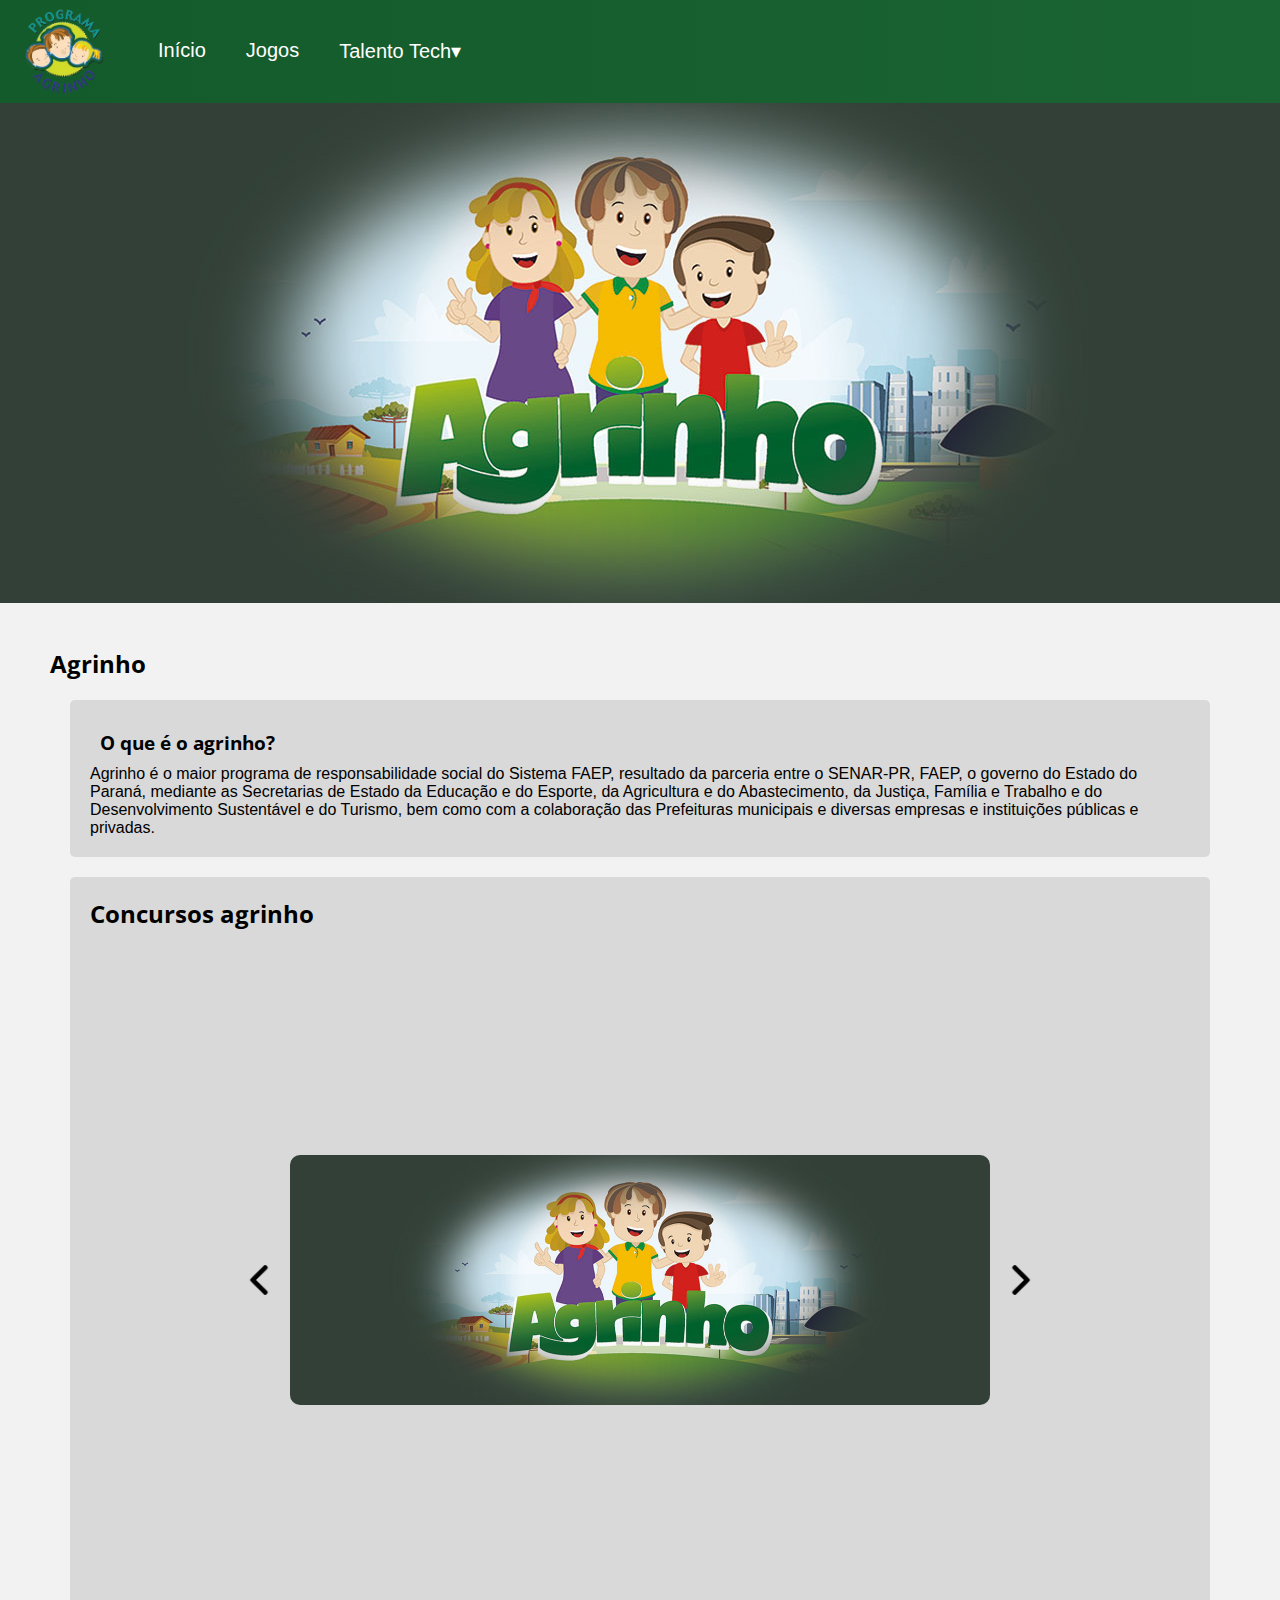
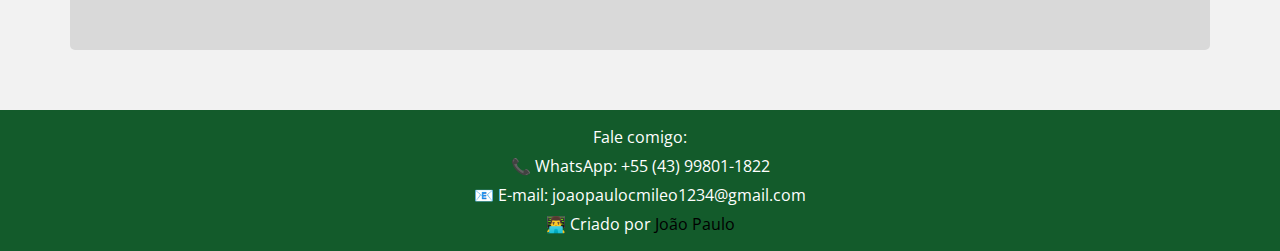
<file: index.html>
<!DOCTYPE html>
<html lang="pt-br">
<head>
    <meta charset="UTF-8">
    <meta http-equiv="X-UA-Compatible" content="IE=edge">
    <meta name="viewport" content="width=device-width, initial-scale=1.0">
    <link rel="stylesheet" href="css/style.css">
    <link rel="shortcut icon" href="imagens/agrinhoicone.ico" type="image/x-icon">
    <title>Agrinho</title>
</head>
<body>
    <header>  
        <img class="cabecalho-imagem" src="imagens/agrinhologo.png" alt="Logotipo Agrinho">
        
        <nav>
            <button class="menu-toggle" aria-label="Abrir menu">&#9776;</button>
            <ul class="menu">
                <li><a href="index.html">Início</a></li>
                <li><a href="pages/login.html">Jogos</a></li>
                <li class="menu-baixo">
                    <a href="#">Talento Tech<span class="arrow">&#9662;</span></a>
                    <ul class="menu-baixo-content">
                        <li><a href="https://joaopaulocruzmileo.github.io/app-calculadora/">Calculadora</a></li>
                        <li><a href="https://joaopaulocruzmileo.github.io/layout/index.html">Layout</a></li>
                        <li><a href="pages/erro.html">Jogo da Velha</a></li>
                    </ul>
                </li>
                
            </ul>
        </nav>
    </header>
    <img src="imagens/agrinho.jpg" alt="imagem-do-comeco" class="img-comeco">
    <main>
        <section>
            <h2>Agrinho</h2>
            <article>
                <h3>O que é o agrinho?</h3>
                <p>Agrinho é o maior programa de responsabilidade social do Sistema FAEP, resultado da parceria entre o SENAR-PR, FAEP, o governo do Estado do Paraná, mediante as Secretarias de Estado da Educação e do Esporte, da Agricultura e do Abastecimento, da Justiça, Família e Trabalho e do Desenvolvimento Sustentável e do Turismo, bem como com a colaboração das Prefeituras municipais e diversas empresas e instituições públicas e privadas.</p>
                
            </article>
        <article>
            <h2>Concursos agrinho</h2>
        <div class="container-slide">
            <button id="prev-btn">
              <img src="imagens/arrow.png" alt="prev-btn">
            </button>
            <div class="container-img">
        
              <img src="imagens/agrinho.jpg" alt="" class="slider on">
              <img src="imagens/redacaoagrinho.jpg" alt="" class="slider">
              
              <img src="imagens/agrinhorobotica.jpg" alt="" class="slider">
              <img src="imagens/agrinho concurso.jpg" alt="" class="slider">
             
            </div>
            <button id="next-btn"> <img src="imagens/arrow.png" alt="next-btn"></button>
          </div>
          </section>
        </article>
        
        
        
    </main>
    <footer>
            <div class="footer-content">
                <p>Fale comigo:</p>
                <p>📞 WhatsApp: <a href="https://wa.me/43998011822" target="_blank">+55 (43) 99801-1822</a></p>
                <p>📧 E-mail: <a href="mailto:joaopaulocmileo1234@gmail.com">joaopaulocmileo1234@gmail.com</a></p>
                <p>👨‍💻 Criado por  <a class="criador"  href="pages/criador.html">João Paulo</a></p>
            </div>
        </footer>
        <script src="js/script2.js"></script>
    <script src="js/script.js"></script>
    
</body>
</html>
</file>
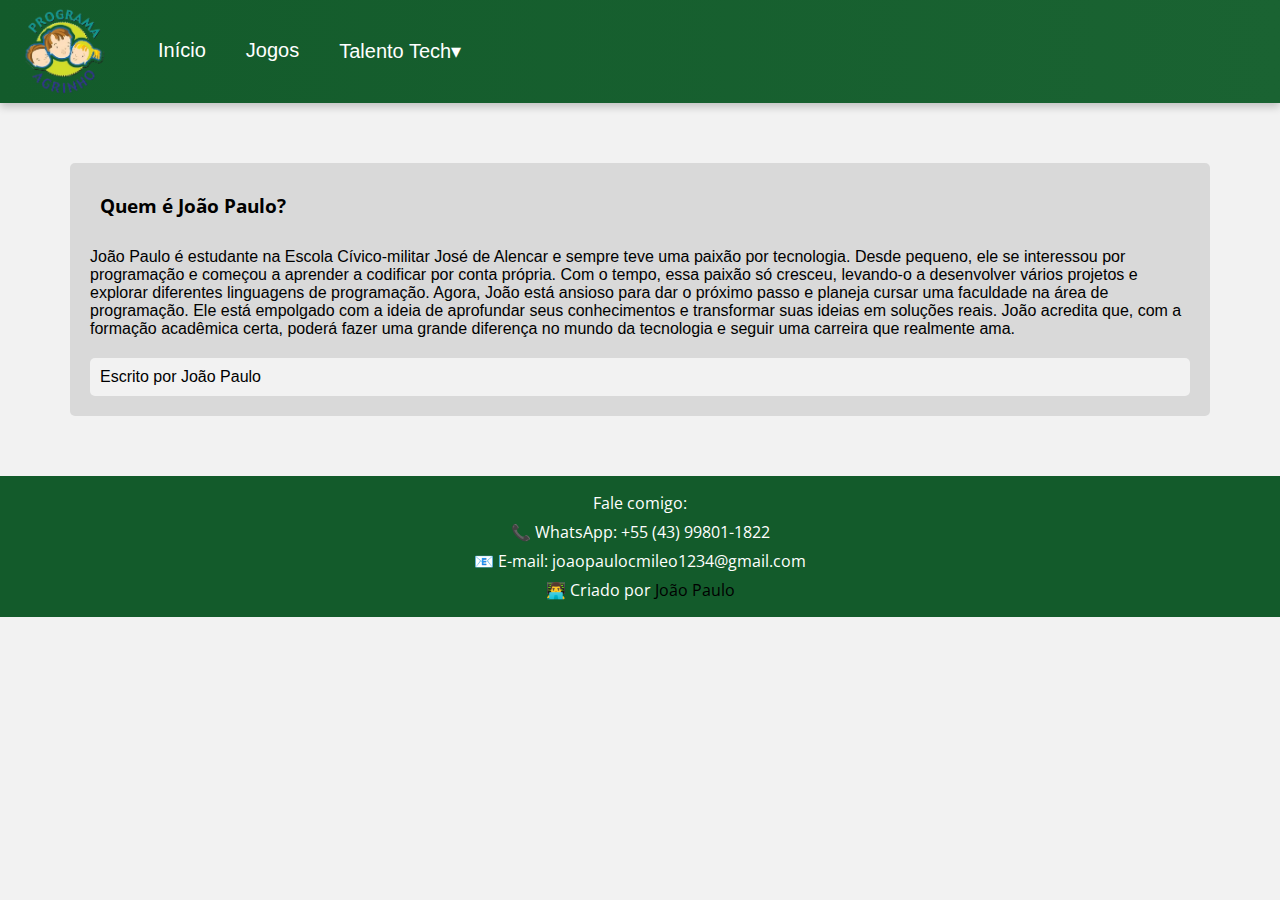
<file: pages/criador.html>
<!DOCTYPE html>
<html lang="pt-br">
<head>
    <meta charset="UTF-8">
    <meta http-equiv="X-UA-Compatible" content="IE=edge">
    <meta name="viewport" content="width=device-width, initial-scale=1.0">
    <link rel="stylesheet" href="../css/style.css">
    <link rel="shortcut icon" href="../imagens/natureza.ico" type="image/x-icon">
    <title>Agrinho</title>
</head>
<body>
    <header>  
        <img class="cabecalho-imagem" src="../imagens/agrinhologo.png" alt="Logotipo Agrinho">
        
        <nav>
            <button class="menu-toggle" aria-label="Abrir menu">&#9776;</button>
            <ul class="menu">
                <li><a href="index.html">Início</a></li>
                <li><a href="pages/login.html">Jogos</a></li>
                <li class="menu-baixo">
                    <a href="#">Talento Tech<span class="arrow">&#9662;</span></a>
                    <ul class="menu-baixo-content">
                        <li><a href="https://joaopaulocruzmileo.github.io/app-calculadora/">Calculadora</a></li>
                        <li><a href="https://joaopaulocruzmileo.github.io/layout/index.html">Layout</a></li>
                        <li><a href="erro.html">Jogo da Velha</a></li>
                    </ul>
                </li>
                
            </ul>
        </nav>
    </header>
   
    <main>
        <section>
            <h1></h1>
            <article>
                <h3>Quem é João Paulo?</h3>

                <p style="margin-top: 30px;" >João Paulo é estudante na Escola Cívico-militar José de Alencar e sempre teve uma paixão por tecnologia. Desde pequeno, ele se interessou por programação e começou a aprender a codificar por conta própria. Com o tempo, essa paixão só cresceu, levando-o a desenvolver vários projetos e explorar diferentes linguagens de programação.

                    Agora, João está ansioso para dar o próximo passo e planeja cursar uma faculdade na área de programação. Ele está empolgado com a ideia de aprofundar seus conhecimentos e transformar suas ideias em soluções reais. João acredita que, com a formação acadêmica certa, poderá fazer uma grande diferença no mundo da tecnologia e seguir uma carreira que realmente ama.</p>
                <aside>Escrito por <a class="criador" style="font-size: 16px;" href="criador.html">João Paulo</a></aside>
            </article>
        </section>
        
    </main>
    <footer>
        <div class="footer-content">
            <p>Fale comigo:</p>
            <p>📞 WhatsApp: <a href="https://wa.me/43998011822" target="_blank">+55 (43) 99801-1822</a></p>
            <p>📧 E-mail: <a href="mailto:joaopaulocmileo1234@gmail.com">joaopaulocmileo1234@gmail.com</a></p>
            <p>👨‍💻 Criado por <a class="criador"  href="criador.html">João Paulo</a></p>
        </div>
    </footer>
    <script src="../js/script2.js"></script>
    
</body>
</html>
</file>
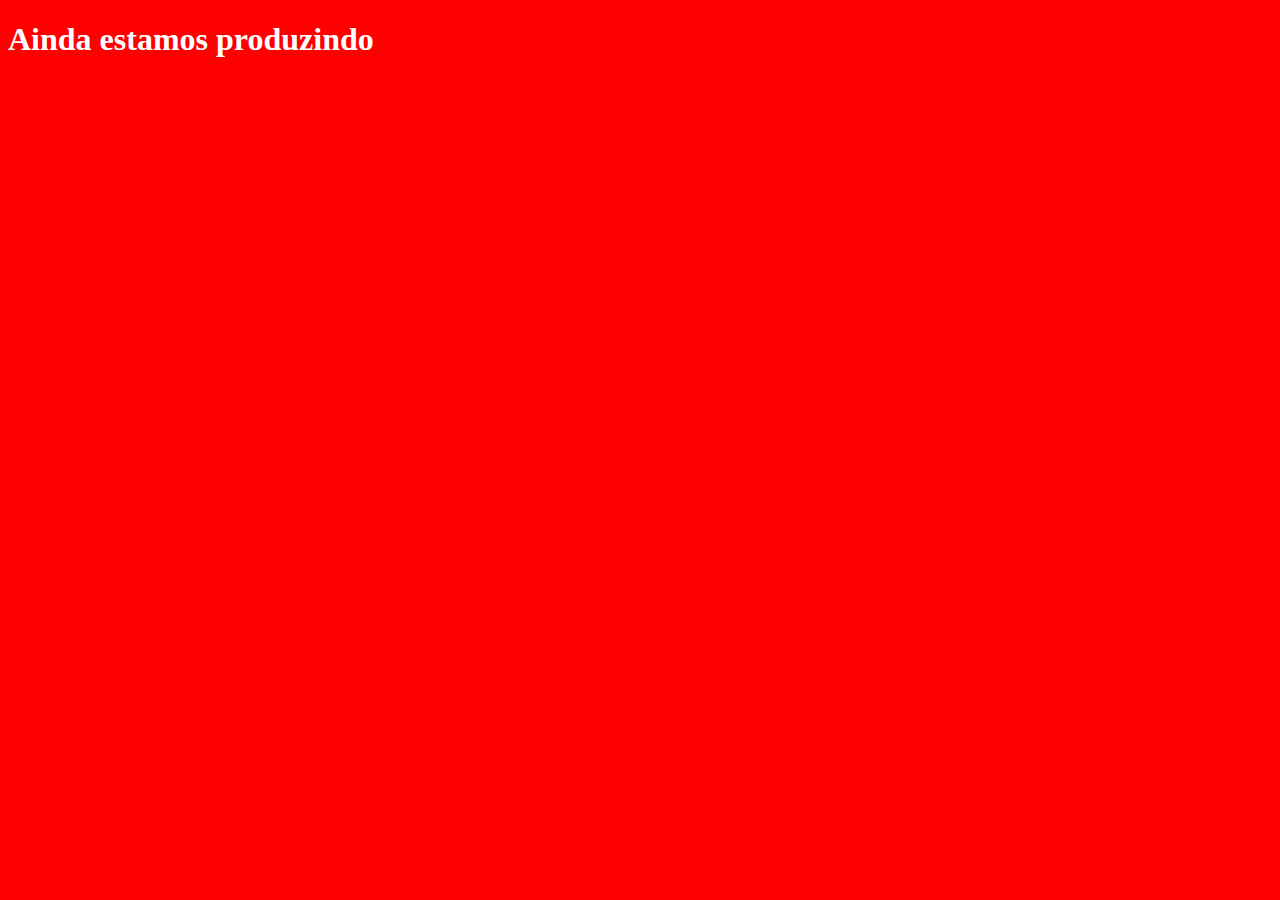
<file: pages/erro.html>
<!DOCTYPE html>
<html lang="pt-br">
<head>
    <meta charset="UTF-8">
    <meta name="viewport" content="width=device-width, initial-scale=1.0">
    <style>
        body{
            background-color: red;

        }
        h1{
            color: white;
            align-items: center;
            font-size: 40;
        }
    </style>
    <title>Document</title>
</head>
<body>
    <h1>Ainda estamos produzindo</h1>
</body>
</html>
</file>
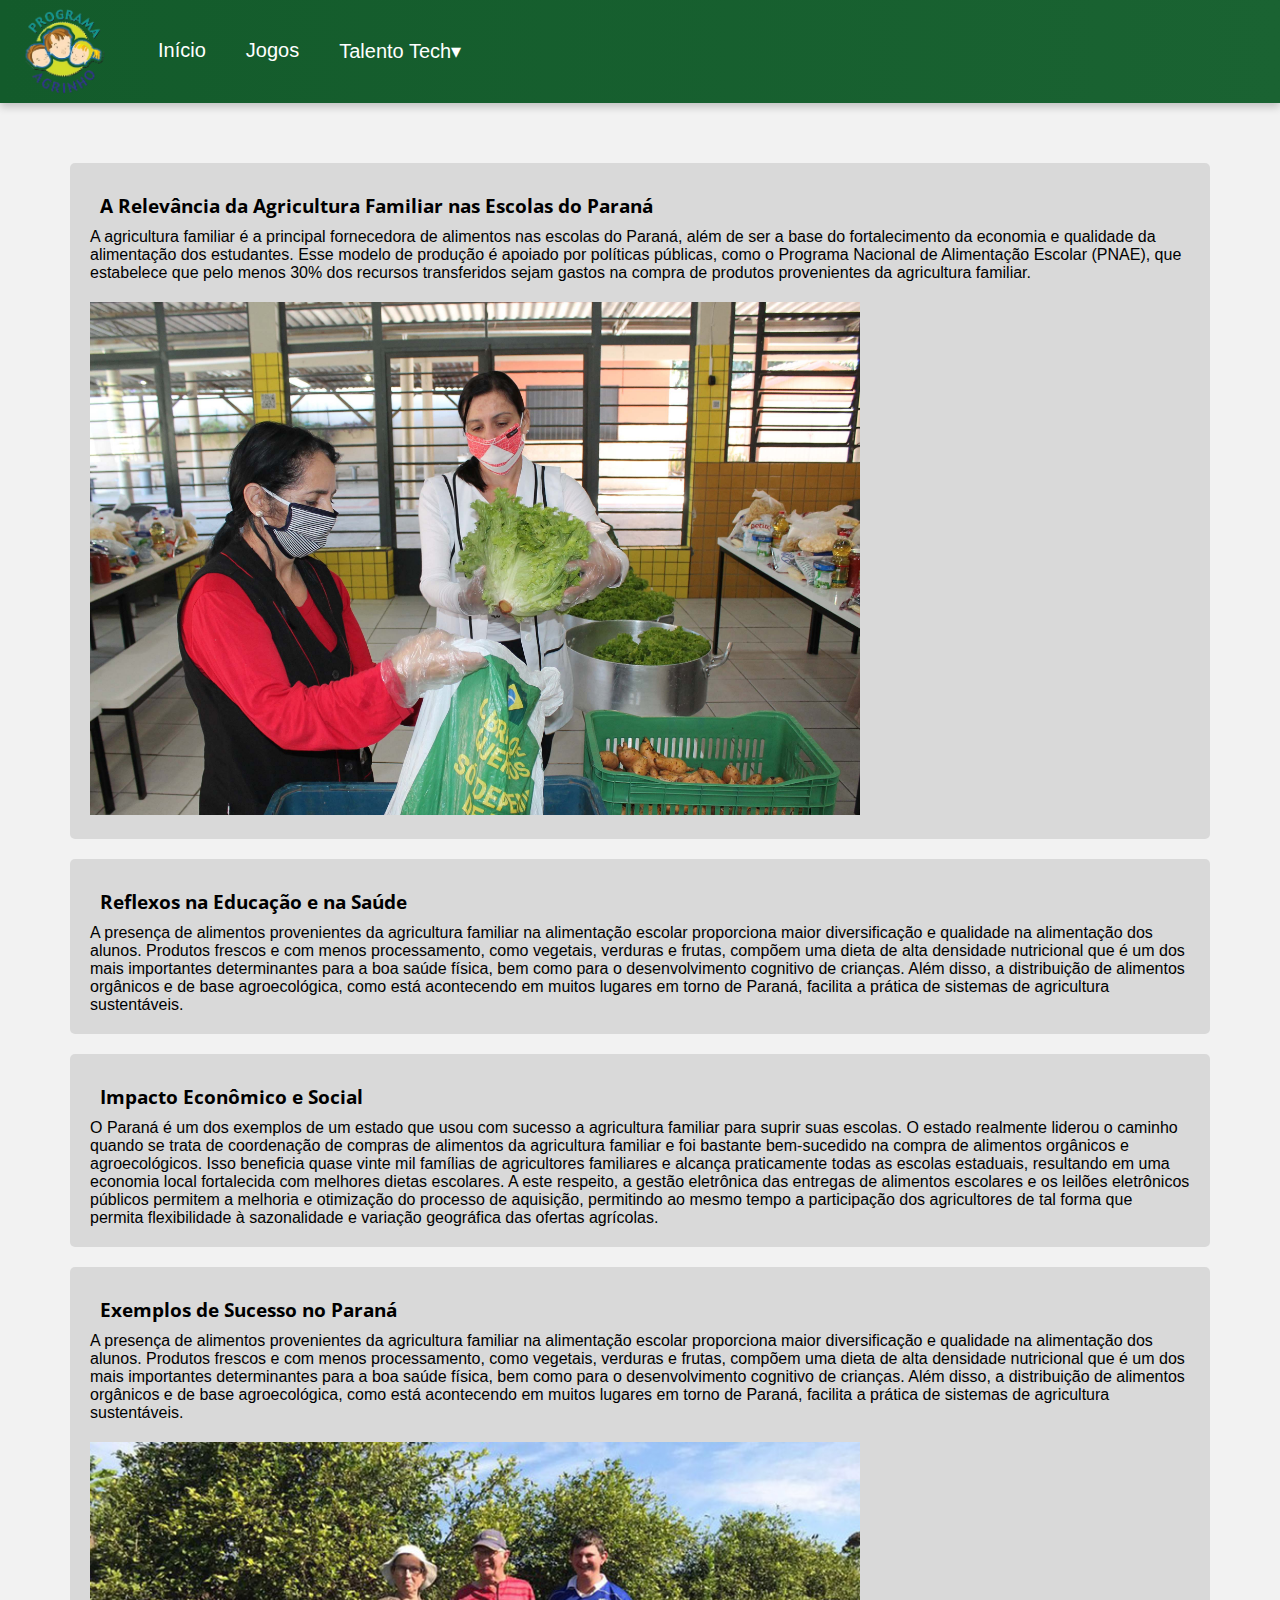
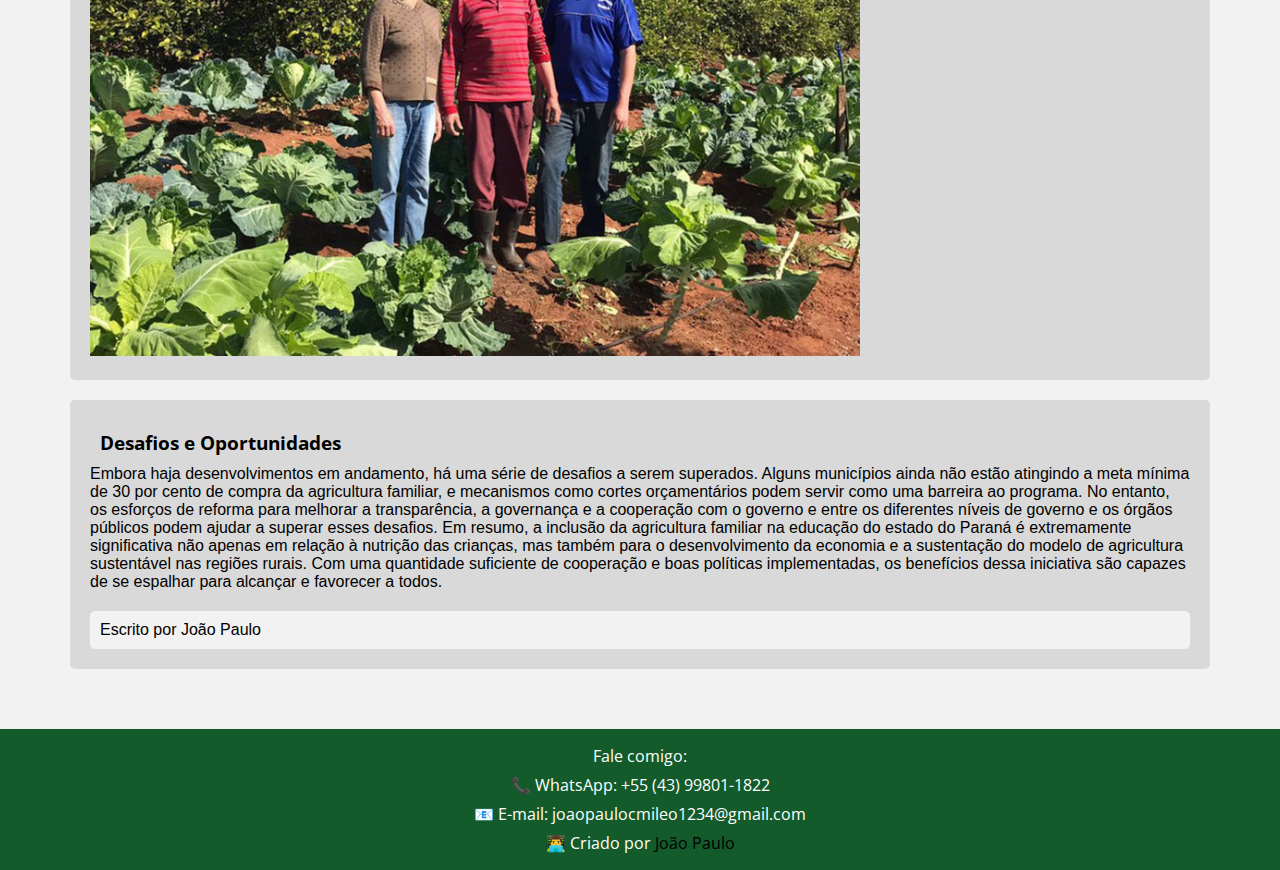
<file: pages/familiar.html>
<!DOCTYPE html>
<html lang="pt-br">
<head>
    <meta charset="UTF-8">
    <meta http-equiv="X-UA-Compatible" content="IE=edge">
    <meta name="viewport" content="width=device-width, initial-scale=1.0">
    <link rel="stylesheet" href="../css/style.css">
    <link rel="shortcut icon" href="../imagens/natureza.ico" type="image/x-icon">
    <title>Agrinho</title>
</head>
<body>
    <header>  
        <img class="cabecalho-imagem" src="../imagens/agrinhologo.png" alt="Logotipo Agrinho">
        
        <nav>
            <button class="menu-toggle" aria-label="Abrir menu">&#9776;</button>
            <ul class="menu">
                <li><a href="index.html">Início</a></li>
                <li><a href="pages/login.html">Jogos</a></li>
                <li class="menu-baixo">
                    <a href="#">Talento Tech<span class="arrow">&#9662;</span></a>
                    <ul class="menu-baixo-content">
                        <li><a href="https://joaopaulocruzmileo.github.io/app-calculadora/">Calculadora</a></li>
                        <li><a href="https://joaopaulocruzmileo.github.io/layout/index.html">Layout</a></li>
                        <li><a href="erro.html">Jogo da Velha</a></li>
                    </ul>
                </li>
                
            </ul>
        </nav>
    </header>
    <main>
        <section>
           
            <article>
                <h3>A Relevância da Agricultura Familiar nas Escolas do Paraná</h3>
                <p> A agricultura familiar é a principal fornecedora de alimentos nas escolas do Paraná, além de ser a base do fortalecimento da economia e qualidade da alimentação dos estudantes. Esse modelo de produção é apoiado por políticas públicas, como o Programa Nacional de Alimentação Escolar (PNAE), que estabelece que pelo menos 30% dos recursos transferidos sejam gastos na compra de produtos provenientes da agricultura familiar. </p>
                <img class="familiar" src="../imagens/familiar.jpg" alt="">
                
            </article>
        </section>
        <section>
            
            <article>
                <h3>Reflexos na Educação e na Saúde</h3>
                <p> A presença de alimentos provenientes da agricultura familiar na alimentação escolar proporciona maior diversificação e qualidade na alimentação dos alunos. Produtos frescos e com menos processamento, como vegetais, verduras e frutas, compõem uma dieta de alta densidade nutricional que é um dos mais importantes determinantes para a boa saúde física, bem como para o desenvolvimento cognitivo de crianças. Além disso, a distribuição de alimentos orgânicos e de base agroecológica, como está acontecendo em muitos lugares em torno de Paraná, facilita a prática de sistemas de agricultura sustentáveis.</p>
                
                
            </article>
        </section>
        <section>
            
            <article>
                <h3>Impacto Econômico e Social</h3>
                <p> O Paraná é um dos exemplos de um estado que usou com sucesso a agricultura familiar para suprir suas escolas. O estado realmente liderou o caminho quando se trata de coordenação de compras de alimentos da agricultura familiar e foi bastante bem-sucedido na compra de alimentos orgânicos e agroecológicos. Isso beneficia quase vinte mil famílias de agricultores familiares e alcança praticamente todas as escolas estaduais, resultando em uma economia local fortalecida com melhores dietas escolares. A este respeito, a gestão eletrônica das entregas de alimentos escolares e os leilões eletrônicos públicos permitem a melhoria e otimização do processo de aquisição, permitindo ao mesmo tempo a participação dos agricultores de tal forma que permita flexibilidade à sazonalidade e variação geográfica das ofertas agrícolas.</p>
                
                
            </article>
        </section>
        <section>
            
            <article>
                <h3>Exemplos de Sucesso no Paraná</h3>
                <p> A presença de alimentos provenientes da agricultura familiar na alimentação escolar proporciona maior diversificação e qualidade na alimentação dos alunos. Produtos frescos e com menos processamento, como vegetais, verduras e frutas, compõem uma dieta de alta densidade nutricional que é um dos mais importantes determinantes para a boa saúde física, bem como para o desenvolvimento cognitivo de crianças. Além disso, a distribuição de alimentos orgânicos e de base agroecológica, como está acontecendo em muitos lugares em torno de Paraná, facilita a prática de sistemas de agricultura sustentáveis.</p>
                <img class="familiar" src="../imagens/familiar2.jpg" alt="">
                
            </article>
        </section>
        <section>
            
            <article>
                <h3>Desafios e Oportunidades</h3>
                <p> Embora haja desenvolvimentos em andamento, há uma série de desafios a serem superados. Alguns municípios ainda não estão atingindo a meta mínima de 30 por cento de compra da agricultura familiar, e mecanismos como cortes orçamentários podem servir como uma barreira ao programa. No entanto, os esforços de reforma para melhorar a transparência, a governança e a cooperação com o governo e entre os diferentes níveis de governo e os órgãos públicos podem ajudar a superar esses desafios. Em resumo, a inclusão da agricultura familiar na educação do estado do Paraná é extremamente significativa não apenas em relação à nutrição das crianças, mas também para o desenvolvimento da economia e a sustentação do modelo de agricultura sustentável nas regiões rurais. Com uma quantidade suficiente de cooperação e boas políticas implementadas, os benefícios dessa iniciativa são capazes de se espalhar para alcançar e favorecer a todos.</p>
                
                <aside>Escrito por <a class="criador" style="font-size: 16px;" href="criador.html">João Paulo</a></aside>
            </article>
        </section>
    </main>
    <footer>
        <div class="footer-content">
            <p>Fale comigo:</p>
            <p>📞 WhatsApp: <a href="https://wa.me/43998011822" target="_blank">+55 (43) 99801-1822</a></p>
            <p>📧 E-mail: <a href="mailto:joaopaulocmileo1234@gmail.com">joaopaulocmileo1234@gmail.com</a></p>
            <p>👨‍💻 Criado por <a class="criador" href="criador.html">João Paulo</a></p>
        </div>
    </footer>
    <script src="../js/script2.js"></script>
   
</body>
</html>
</file>
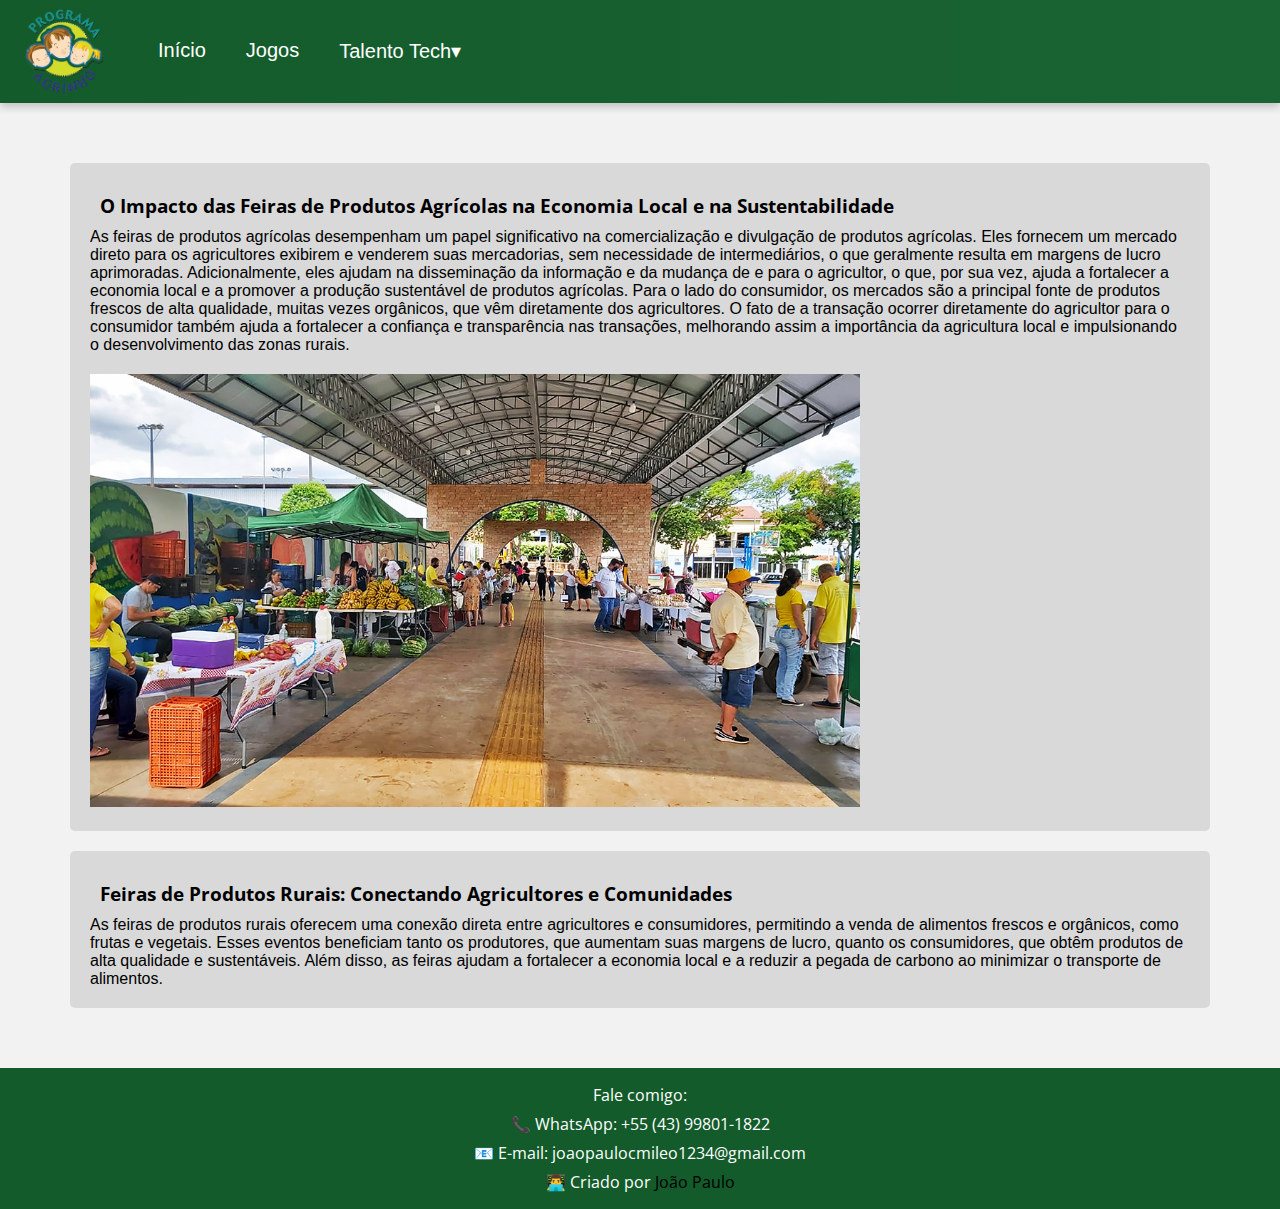
<file: pages/feira.html>
<!DOCTYPE html>
<html lang="pt-br">
<head>
    <meta charset="UTF-8">
    <meta http-equiv="X-UA-Compatible" content="IE=edge">
    <meta name="viewport" content="width=device-width, initial-scale=1.0">
    <link rel="stylesheet" href="../css/style.css">
    <link rel="shortcut icon" href="../imagens/natureza.ico" type="image/x-icon">
    <title>Agrinho</title>
</head>
<body>
    <header>  
        <img class="cabecalho-imagem" src="../imagens/agrinhologo.png" alt="Logotipo Agrinho">
        
        <nav>
            <button class="menu-toggle" aria-label="Abrir menu">&#9776;</button>
            <ul class="menu">
                <li><a href="index.html">Início</a></li>
                <li><a href="pages/login.html">Jogos</a></li>
                <li class="menu-baixo">
                    <a href="#">Talento Tech<span class="arrow">&#9662;</span></a>
                    <ul class="menu-baixo-content">
                        <li><a href="https://joaopaulocruzmileo.github.io/app-calculadora/">Calculadora</a></li>
                        <li><a href="https://joaopaulocruzmileo.github.io/layout/index.html">Layout</a></li>
                        <li><a href="erro.html">Jogo da Velha</a></li>
                    </ul>
                </li>
                
            </ul>
        </nav>
    </header>
    <main>
        <section>
           
            <article>
                <h3>O Impacto das Feiras de Produtos Agrícolas na Economia Local e na Sustentabilidade</h3>
                <p> As feiras de produtos agrícolas desempenham um papel significativo na comercialização e divulgação de produtos agrícolas. Eles fornecem um mercado direto para os agricultores exibirem e venderem suas mercadorias, sem necessidade de intermediários, o que geralmente resulta em margens de lucro aprimoradas. Adicionalmente, eles ajudam na disseminação da informação e da mudança de e para o agricultor, o que, por sua vez, ajuda a fortalecer a economia local e a promover a produção sustentável de produtos agrícolas. Para o lado do consumidor, os mercados são a principal fonte de produtos frescos de alta qualidade, muitas vezes orgânicos, que vêm diretamente dos agricultores. O fato de a transação ocorrer diretamente do agricultor para o consumidor também ajuda a fortalecer a confiança e transparência nas transações, melhorando assim a importância da agricultura local e impulsionando o desenvolvimento das zonas rurais. </p>
                <img class="familiar" src="../imagens/feira.jpg" alt="">
                
            </article>
            <article>
                <h3>Feiras de Produtos Rurais: Conectando Agricultores e Comunidades</h3>
                <p> As feiras de produtos rurais oferecem uma conexão direta entre agricultores e consumidores, permitindo a venda de alimentos frescos e orgânicos, como frutas e vegetais. Esses eventos beneficiam tanto os produtores, que aumentam suas margens de lucro, quanto os consumidores, que obtêm produtos de alta qualidade e sustentáveis. Além disso, as feiras ajudam a fortalecer a economia local e a reduzir a pegada de carbono ao minimizar o transporte de alimentos. </p>
                
                
            </article>
            
        </section>
        
    </main>
    <footer>
        <div class="footer-content">
            <p>Fale comigo:</p>
            <p>📞 WhatsApp: <a href="https://wa.me/43998011822" target="_blank">+55 (43) 99801-1822</a></p>
            <p>📧 E-mail: <a href="mailto:joaopaulocmileo1234@gmail.com">joaopaulocmileo1234@gmail.com</a></p>
            <p>👨‍💻 Criado por <a class="criador"  href="criador.html">João Paulo</a></p>
        </div>
    </footer>
    <script src="../js/script2.js"></script>
   
</body>
</html>
</file>
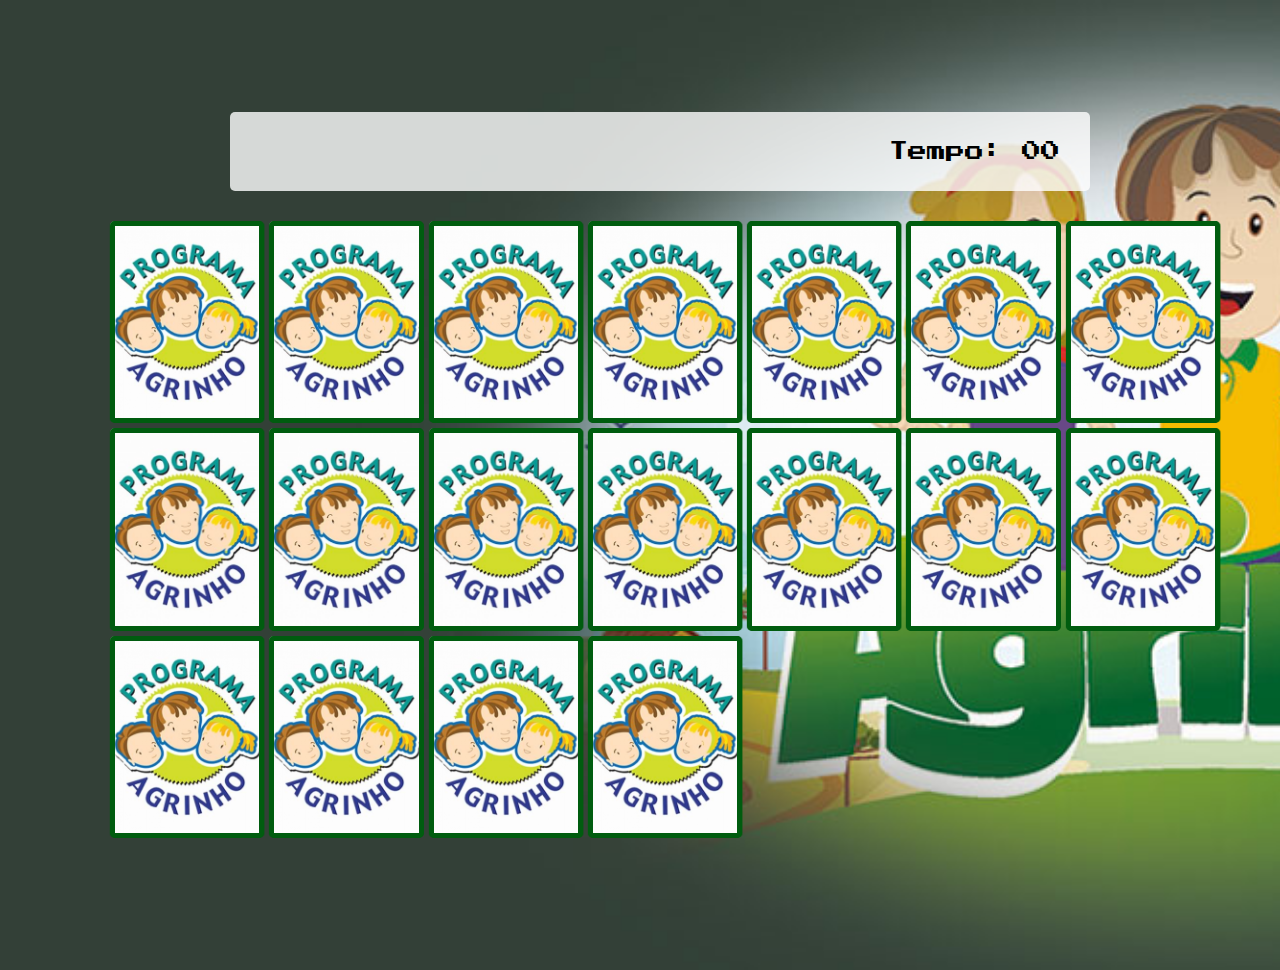
<file: pages/game.html>
<!DOCTYPE html>
<html lang="en">

<head>
  <meta charset="UTF-8">
  <meta name="viewport" content="width=device-width, initial-scale=1.0">
  <link rel="stylesheet" href="../css/reset.css">
  <link rel="stylesheet" href="../css/game.css">
  <link rel="shortcut icon" href="../imagens/cerebro.png" type="image/x-icon">
  

  <script defer src="../js/game.js"></script>

  <title>Memory Game</title>
</head>

<body>

  <main>
    <header>
      <span class="player"></span>
      <span>Tempo: <span class="timer">00</span></span>
    </header>

    <div class="grid"></div>
  </main>

</body>

</html>
</file>
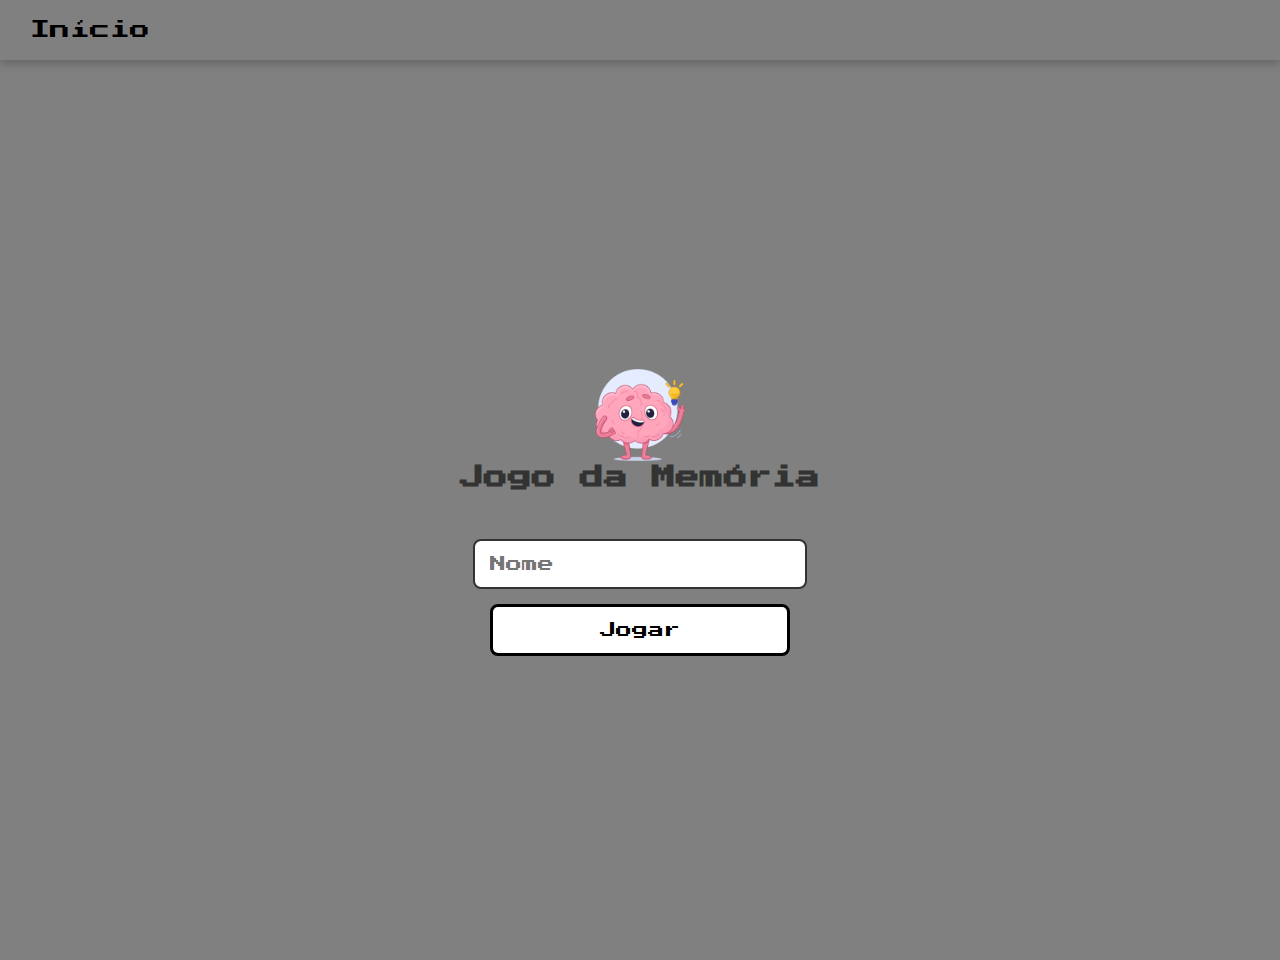
<file: pages/login.html>
<!DOCTYPE html>
<html lang="pt-br">
<head>
    <meta charset="UTF-8">
    <meta name="viewport" content="width=device-width, initial-scale=1.0">
    <link rel="stylesheet" href="../css/login.css">
    <link rel="stylesheet" href="../css/reset.css">
    <link rel="shortcut icon" href="../imagens/cerebro.png" type="image/x-icon">
   
    

    <title>Jogo da Memória</title>
</head>
<header>  
    
    
    <nav>
        <button class="menu-toggle" aria-label="Abrir menu">&#9776;</button>
        <ul class="menu">
            <li><a href="../index.html">Início</a></li>
         
            
        </ul>
    </nav>
</header>

<body>
    <form class="login-formulario">
        
        <div class="login_header"> 
            <img src="../imagens/cerebro.png" alt="cerebroicone">
            <h1>Jogo da Memória</h1>
        </div>
        <input type="text" placeholder="Nome" class="login-input">
        <button type="submit" class="botao-login" disabled>Jogar</button>

    </form>
    
    <script src="../js/login.js"></script>
    <script src="../js/script2.js"></script>
</body>
</html>
</file>
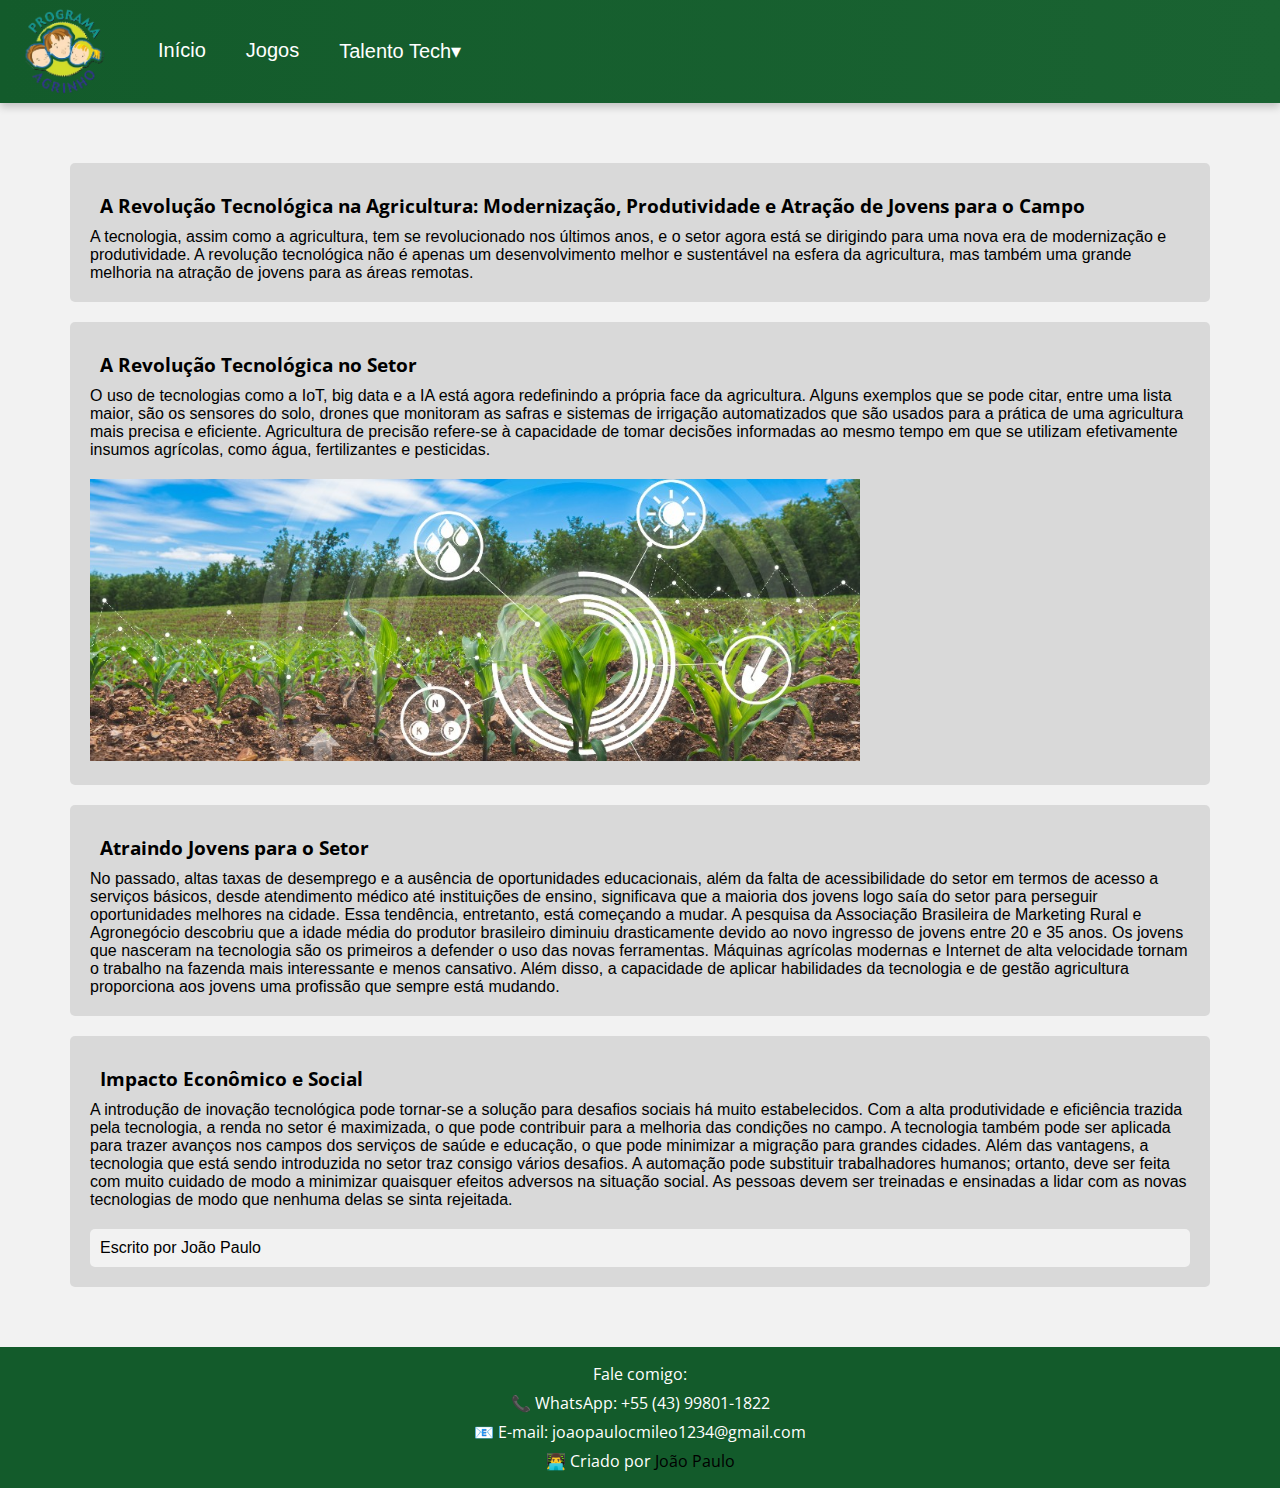
<file: pages/noticias.html>
<!DOCTYPE html>
<html lang="pt-br">
<head>
    <meta charset="UTF-8">
    <meta http-equiv="X-UA-Compatible" content="IE=edge">
    <meta name="viewport" content="width=device-width, initial-scale=1.0">
    <link rel="stylesheet" href="../css/style.css">
    <link rel="shortcut icon" href="../imagens/natureza.ico" type="image/x-icon">
    <title>Agrinho</title>
</head>
<body>
    <header>  
        <img class="cabecalho-imagem" src="../imagens/agrinhologo.png" alt="Logotipo Agrinho">
        
        <nav>
            <button class="menu-toggle" aria-label="Abrir menu">&#9776;</button>
            <ul class="menu">
                <li><a href="index.html">Início</a></li>
                <li><a href="pages/login.html">Jogos</a></li>
                <li class="menu-baixo">
                    <a href="#">Talento Tech<span class="arrow">&#9662;</span></a>
                    <ul class="menu-baixo-content">
                        <li><a href="https://joaopaulocruzmileo.github.io/app-calculadora/">Calculadora</a></li>
                        <li><a href="https://joaopaulocruzmileo.github.io/layout/index.html">Layout</a></li>
                        <li><a href="erro.html">Jogo da Velha</a></li>
                    </ul>
                </li>
                
            </ul>
        </nav>
    </header>
    <main>
        <section>
            <section>
            
                <article>
                    <h3>A Revolução Tecnológica na Agricultura: Modernização, Produtividade e Atração de Jovens para o Campo</h3>
    
                    <p>A tecnologia, assim como a agricultura, tem se revolucionado nos últimos anos, e o setor agora está se dirigindo para uma nova era de modernização e produtividade. A revolução tecnológica não é apenas um desenvolvimento melhor e sustentável na esfera da agricultura, mas também uma grande melhoria na atração de jovens para as áreas remotas.</p>
                    
                </article>
            </section>
            <article>
                <h3>A Revolução Tecnológica no Setor</h3>
                <p> O uso de tecnologias como a IoT, big data e a IA está agora redefinindo a própria face da agricultura. Alguns exemplos que se pode citar, entre uma lista maior, são os sensores do solo, drones que monitoram as safras e sistemas de irrigação automatizados que são usados para a prática de uma agricultura mais precisa e eficiente. Agricultura de precisão refere-se à capacidade de tomar decisões informadas ao mesmo tempo em que se utilizam efetivamente insumos agrícolas, como água, fertilizantes e pesticidas. </p>
                <img  class="familiar" src="../imagens/agromoderno.jpeg" alt="">
                
            </article>
        </section>
        <section>
            
            <article>
                <h3>Atraindo Jovens para o Setor</h3>
                <p> No passado, altas taxas de desemprego e a ausência de oportunidades educacionais, além da falta de acessibilidade do setor em termos de acesso a serviços básicos, desde atendimento médico até instituições de ensino, significava que a maioria dos jovens logo saía do setor para perseguir oportunidades melhores na cidade. Essa tendência, entretanto, está começando a mudar. A pesquisa da Associação Brasileira de Marketing Rural e Agronegócio descobriu que a idade média do produtor brasileiro diminuiu drasticamente devido ao novo ingresso de jovens entre 20 e 35 anos. Os jovens que nasceram na tecnologia são os primeiros a defender o uso das novas ferramentas. Máquinas agrícolas modernas e Internet de alta velocidade tornam o trabalho na fazenda mais interessante e menos cansativo. Além disso, a capacidade de aplicar habilidades da tecnologia e de gestão agricultura proporciona aos jovens uma profissão que sempre está mudando. </p>
                

            </article>
        </section>
        
        <section>
            
            <article>
                <h3>Impacto Econômico e Social</h3>
                
                <p>A introdução de inovação tecnológica pode tornar-se a solução para desafios sociais há muito estabelecidos. Com a alta produtividade e eficiência trazida pela tecnologia, a renda no setor é maximizada, o que pode contribuir para a melhoria das condições no campo. A tecnologia também pode ser aplicada para trazer avanços nos campos dos serviços de saúde e educação, o que pode minimizar a migração para grandes cidades. Além das vantagens, a tecnologia que está sendo introduzida no setor traz consigo vários desafios. A automação pode substituir trabalhadores humanos; ortanto, deve ser feita com muito cuidado de modo a minimizar quaisquer efeitos adversos na situação social. As pessoas devem ser treinadas e ensinadas a lidar com as novas tecnologias de modo que nenhuma delas se sinta rejeitada.</p>
                <aside>Escrito por <a class="criador" style="font-size: 16px;" href="criador.html">João Paulo</a></aside>
            </article>
        </section>
    </main>
    <footer>
        <div class="footer-content">
            <p>Fale comigo:</p>
            <p>📞 WhatsApp: <a href="https://wa.me/43998011822" target="_blank">+55 (43) 99801-1822</a></p>
            <p>📧 E-mail: <a href="mailto:joaopaulocmileo1234@gmail.com">joaopaulocmileo1234@gmail.com</a></p>
            <p>👨‍💻 Criado por <a class="criador"  href="criador.html">João Paulo</a></p>
        </div>
    </footer>
    <script src="../js/script2.js"></script>
   
</body>
</html>
</file>
<file: css/style.css>
@import url('https://fonts.googleapis.com/css2?family=Dancing+Script:wght@400;500;600;700&family=Fredericka+the+Great&family=Open+Sans:wght@300&family=Poltawski+Nowy:ital,wght@0,400;0,500;0,600;0,700;1,400;1,500;1,600;1,700&display=swap');
@import url('https://fonts.googleapis.com/css2?family=Edu+TAS+Beginner:wght@400..700&display=swap');

:root {
    --main-color2:  #135529;
    --main-color: #135B2B;
    --secondary-color: #D9D9D9;
    --highlight-color: #ffffff;
    --bg-color: #F2F2F2;
    --font-primary: 'Open Sans', sans-serif;
    --font-secondary: 'Edu TAS Beginner', sans-serif;
}

body {
    font-family: Arial, Helvetica, sans-serif;
    background-color: var(--bg-color);
    margin: 0;
}

header {
    
    display: flex;
    align-items: center;
    background: linear-gradient(to right, var(--main-color), #1a6332);
    
    
    box-shadow: 0 4px 8px rgba(0,0,0,0.2);
}

.cabecalho-imagem {
    max-width: 10%;
    margin-right: 10px;
}

nav {
    display: flex;
    align-items: center;
}

.menu-toggle {
    display: none; 
    background: none;
    border: none;
    color: var(--highlight-color);
    font-size: 30px;
    cursor: pointer;
}

nav ul {
    list-style-type: none;
    display: flex;
    justify-content: flex-start;
    margin: 0;
    padding: 0;
    background-color:rgba(0, 80, 53, 0);
}

nav ul li a {
    text-decoration: none;
    color: var(--highlight-color);
    background-color: rgba(255, 255, 255, 0);
    font-size: 20px;
    padding: 10px 20px;
    display: block;
}

nav ul li a:hover {
    color: rgb(28, 167, 0);
}

.menu li a::after {
    content: '';
    position: absolute;
    width: 100%;
    height: 2px;
    bottom: 0;
    left: 0;
    background-color: var(--highlight-color);
    visibility: hidden;
    transform: scaleX(0);
    transition: all 0.6s ease-in-out;
    transform-origin: left;
}

.menu li a:hover::after {
    visibility: visible;
    transform: scaleX(1);
    transform-origin: left;
}

main {
    background-color: var(--bg-color);
    padding: 20px;
    margin: 20px 30px;
}

article {
    margin: 20px;
    background-color: var(--secondary-color);
    padding: 20px;
    border-radius: 5px;
}

h1, h2, h3 {
    font-family: var(--font-primary);
}
h3{
    margin: 10px;
    color: black;
    text-shadow: black 2px;
}
aside {
    background-color: var(--bg-color);
    padding: 10px;
    margin-top: 20px;
    border-radius: 5px;
}

.criador {
    color: black;
    text-decoration: none;
}

.criador:hover {
    padding: 5px;
    border-radius: 5px;
    background-color: rgb(41, 41, 41);
    color: var(--highlight-color);
}

@media (max-width: 768px) {
    .menu-toggle {
        display: block; 
    }

    nav ul {
        flex-direction: column;
        display: none; 
        width: 100%;
    }

    nav ul.show {
        display: flex; 
    }

    nav ul li {
        text-align: center;
    }
}

.gradient-overlay {
    position: absolute;
    top: 0;
    left: 0;
    width: 100%;
    height: 100%;
    background: linear-gradient(to right, rgba(0, 128, 0, 0.5), transparent);
}

.img-comeco {
    max-height: 90vh;
    width: 100%;
    height: auto;
}

* {
    margin: 0;
    padding: 0;
    box-sizing: border-box;
}

.container-slide {
    max-height: 90vh;
    width: 50%;
    height: auto;
    margin-top: -100px;
    margin-bottom: -100px;
    display: flex;
    width: 100%;
    align-items: center;
    justify-content: center;
    min-height: 100vh;
    gap: 1rem;
    position: relative;
}

.container-img {
    align-items: center;
    justify-content: center;
    display: flex;
    position: relative;
    width: 700px;
}

.slider {
    opacity: 0;
    position: absolute;
    max-height: 250px;
    width: 100%;
    border-radius: 10px;
    transition: opacity 2s;
}

.on {
    opacity: 1;
}

#prev-btn, #next-btn {
    width: 30px;
    height: 30px;
    border: none;
    background-color: transparent;
    cursor: pointer;
}

#prev-btn img, #next-btn img {
    width: 100%;
    height: 100%;
}

#prev-btn {
    transform: rotate(180deg);
}

.menu li {
    margin: 0;
    position: relative;
}

.menu li a {
    text-decoration: none;
    color: var(--highlight-color);
    font-size: 20px;
    padding: 10px 20px;
    position: relative;
    display: inline-block;
    transform-origin: right;
}


.menu-baixo {
    position: relative;
    display: inline-block;
}

.menu-baixo-content {
    display: none;
    position: absolute;
    background-color: var(--main-color2);
    min-width: 200px;
    box-shadow: 0px 8px 16px rgba(0,0,0,0.2);
    z-index: 1;
    top: 100%;
    left: 0;
}

.menu-baixo-content a {
    color: black;
    padding: 12px 16px;
    text-decoration: none;
    display: block;
}

.menu-baixo-content a:hover {
    background-color: var(--main-color2);
    color: white;
}

.menu-baixo:hover .menu-baixo-content {
    display: block;
}

.arrow{
    color: white;
}
@media (max-width: 768px) {
    .menu-baixo-content {
        position: relative;
        top: 0;
        left: 0;
        width: 100%;
    }

    .menu-baixo .arrow {
        float: right;
    }
}
footer {
    background-color: var(--main-color);
    color: var(--highlight-color);
    padding: 10px 0;
    text-align: center;
    font-family: var(--font-primary);
    width: 100%;
    position: relative;
    bottom: 0;
    left: 0;
    margin: 0;
}

footer a {
    color: var(--highlight-color);
    text-decoration: none;
}

footer a:hover {
    color: var(--secondary-color);
    text-decoration: underline;
}

.footer-content {
    max-width: 1200px;
    margin: 0 auto;
    padding: 0 20px;
}

.footer-content p {
    margin: 5px 0;
    font-size: 16px;
    line-height: 1.5;
}
.familiar {
    margin-top: 20px;
    max-height: 90vh; 
    width: 70%; 
    height: auto; 
}

@media (max-width: 768px) {
    .familiar {
        width: 100%; 
        max-width: 100%;
        height: auto; 
        margin-top: 10px; 
    }
}
</file>
<file: css/game.css>
main {
    display: flex;
    flex-direction: column;
    width: 100%;
    background-image: url('../imagens/background.jpg');
    background-size: cover;
    min-height: 100vh;
    align-items: center;
    justify-content: center;
    padding: 20px 20px 50px;
  }
  
  header {
    display: flex;
    align-items: center;
    justify-content: space-between;
    background-color: rgba(255, 255, 255, 0.8);
    font-size: 1.2em;
    width: 100%;
    max-width: 800px;
    padding: 30px;
    margin: 0 0 30px;
    border-radius: 5px;
  }
  
  .grid {
    display: grid;
    grid-template-columns: repeat(7, 1fr);
    gap: 15px;
    width: 100%;
    max-width: 1100px;
    margin: 0 auto;
  }
  
  .card {
    aspect-ratio: 3/4;
    width: 100%;
    border-radius: 5px;
    position: relative;
    transition: all 400ms ease;
    transform-style: preserve-3d;
    background-color: #ccc;
  }
  
  .face {
    width: 100%;
    height: 100%;
    position: absolute;
    background-size: cover;
    background-position: center;
    border: 5px solid #005c0f;
    border-radius: 5px;
    transition: all 400ms ease;
  }
  
  .front {
    transform: rotateY(180deg);
  }
  
  .back {
    background-image: url('../imagens/cartacosta.jpg');
    backface-visibility: hidden;
  }
  
  .reveal-card {
    transform: rotateY(180deg);
  }
  
  .disabled-card {
    filter: saturate(0);
    opacity: 0.5;
  }
  
  @media screen and (max-width:920px) {
    .grid {
      grid-template-columns: repeat(5, 1fr);
  
    }
  }
</file>
<file: css/login.css>
body{
    background-color: gray;

}
.login-formulario{
    align-items: center;
    display: flex;
    flex-direction: column;
    height: 100vh;
    justify-content: center;
}
.login_header{
align-items: center;
display: flex;
flex-direction: column;
justify-content: center;
margin-bottom: 50px;
}
.login_header img{
    width: 100px;
}
.login_header h1 {
    color: #333;
    font-size: 1.5em;
}
.login-input{
    border: 2px solid #333;
    border-radius: 8px;
    color: #333;
    font-size: 1em;
    margin-bottom: 15px;
    max-width: 300px;
    width: 100%;
    outline: none;
    padding: 15px;
}
.botao-login{
  background-color: #ffffff;
  border: 3px solid #000000;
  border-radius: 8px;
  color: #000000;
  cursor: pointer;
  font-size: 1em;
  max-width: 300px;
  padding: 15px;
  width: 100%;
}
.botao_login:disabled{
background-color: #eeee;
color: #aaa;
cursor: auto;    
}
header {
    display: flex;
    align-items: center;
    padding: 10px;
    flex-wrap: wrap; 
    box-shadow: 0 4px 8px rgba(0,0,0,0.2);
}

.cabecalho-imagem {
    max-width: 10%;
    margin-right: 10px;
}

nav {
    display: flex;
    align-items: center;
}

.menu-toggle {
    display: none; 
    background: none;
    border: none;
    color: rgb(255, 255, 255);
    font-size: 30px;
    cursor: pointer;
}

nav ul {
    list-style-type: none;
    display: flex;
    justify-content: flex-start;
    margin: 0;
    padding: 0;
    background-color: rgb(0, 0, 0);
}

nav ul li a {
    text-decoration: none;
    color:rgb(0, 0, 0);
    background-color:gray   ;
    font-size: 20px;
    padding: 10px 20px;
    display: block;
}

nav ul li a:hover {
    color: rgb(0, 0, 0);
}

.menu li a::after {
    content: '';
    position: absolute;
    width: 100%;
    height: 2px;
    bottom: 0;
    left: 0;
    background-color:rgb(255, 255, 255);
    visibility: hidden;
    transform: scaleX(0);
    transition: all 0.6s ease-in-out;
    transform-origin: left;
}

.menu li a:hover::after {
    visibility: visible;
    transform: scaleX(1);
    transform-origin: left;
}
.menu li {
    margin: 0;
    position: relative;
}

.menu li a {
    text-decoration: none;
    color: rgb(0, 0, 0);
    font-size: 20px;
    padding: 10px 20px;
    position: relative;
    display: inline-block;
    transform-origin: right;
}
</file>
